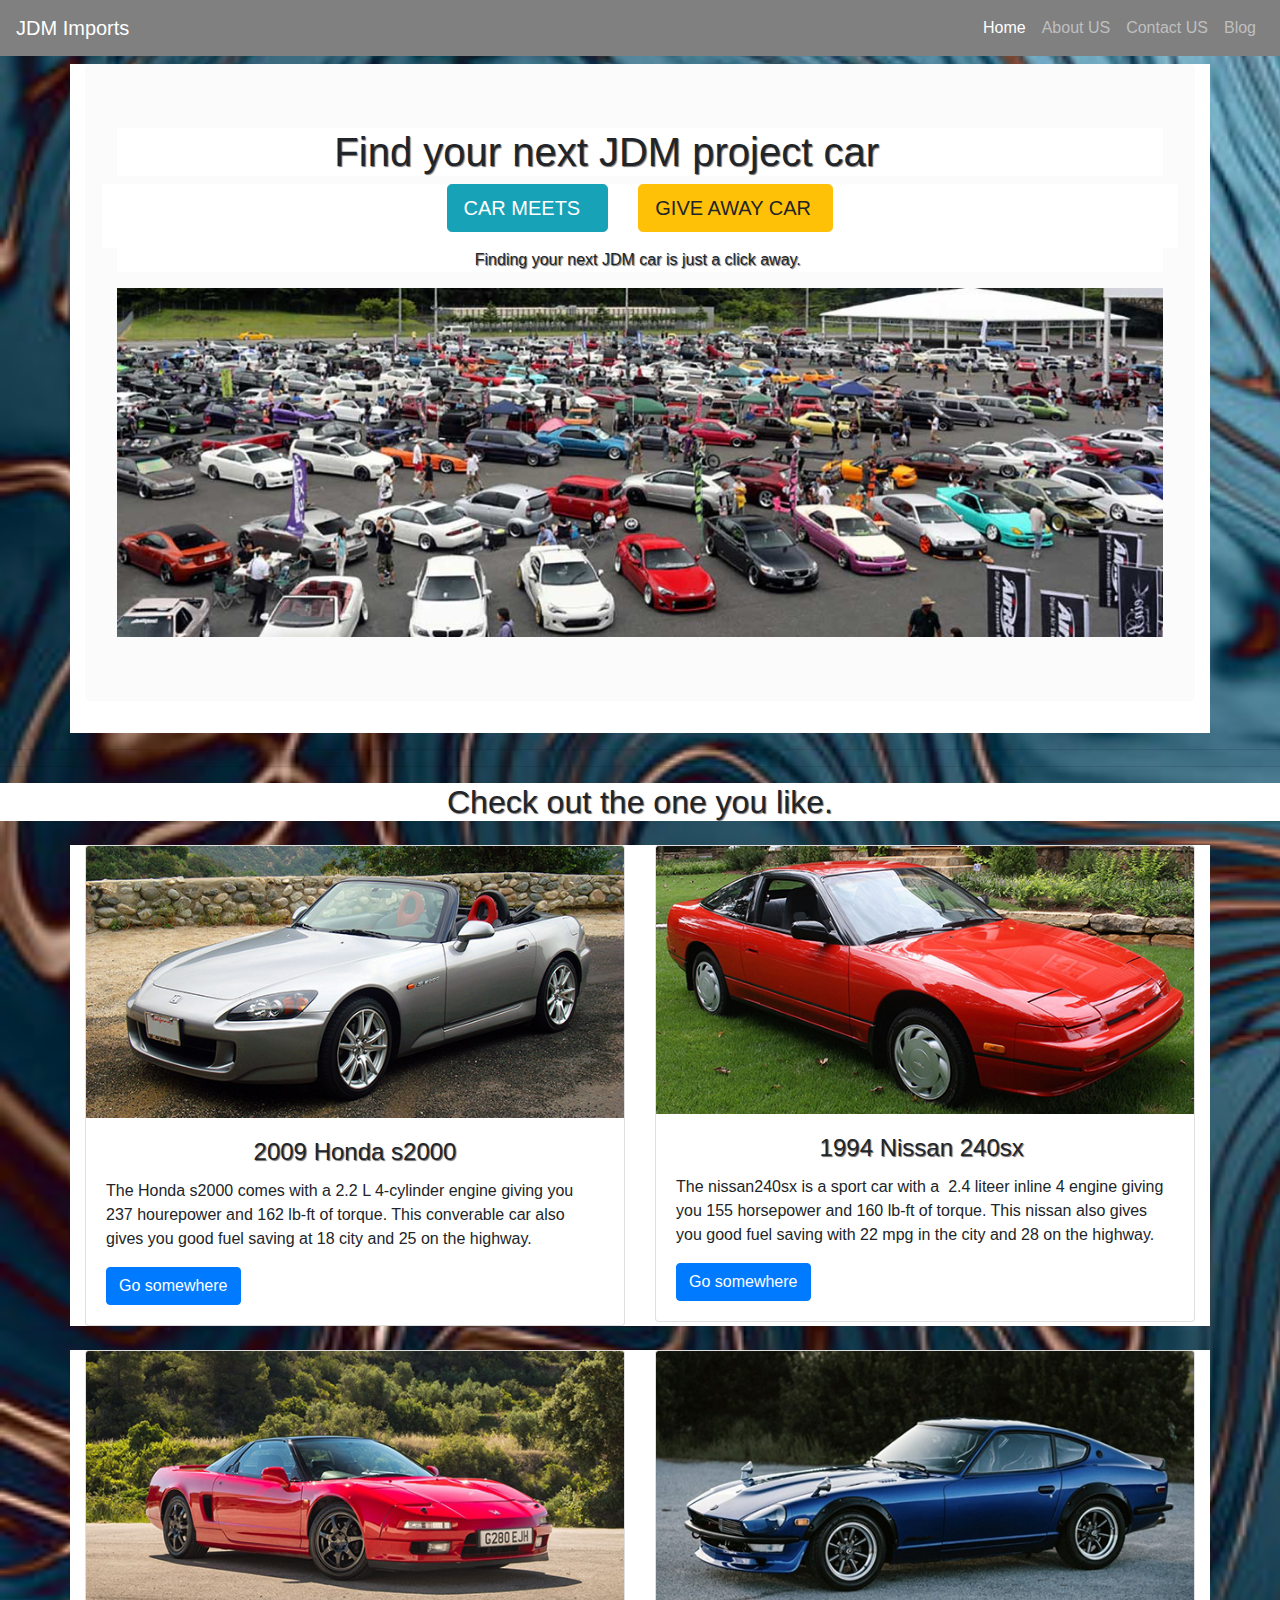
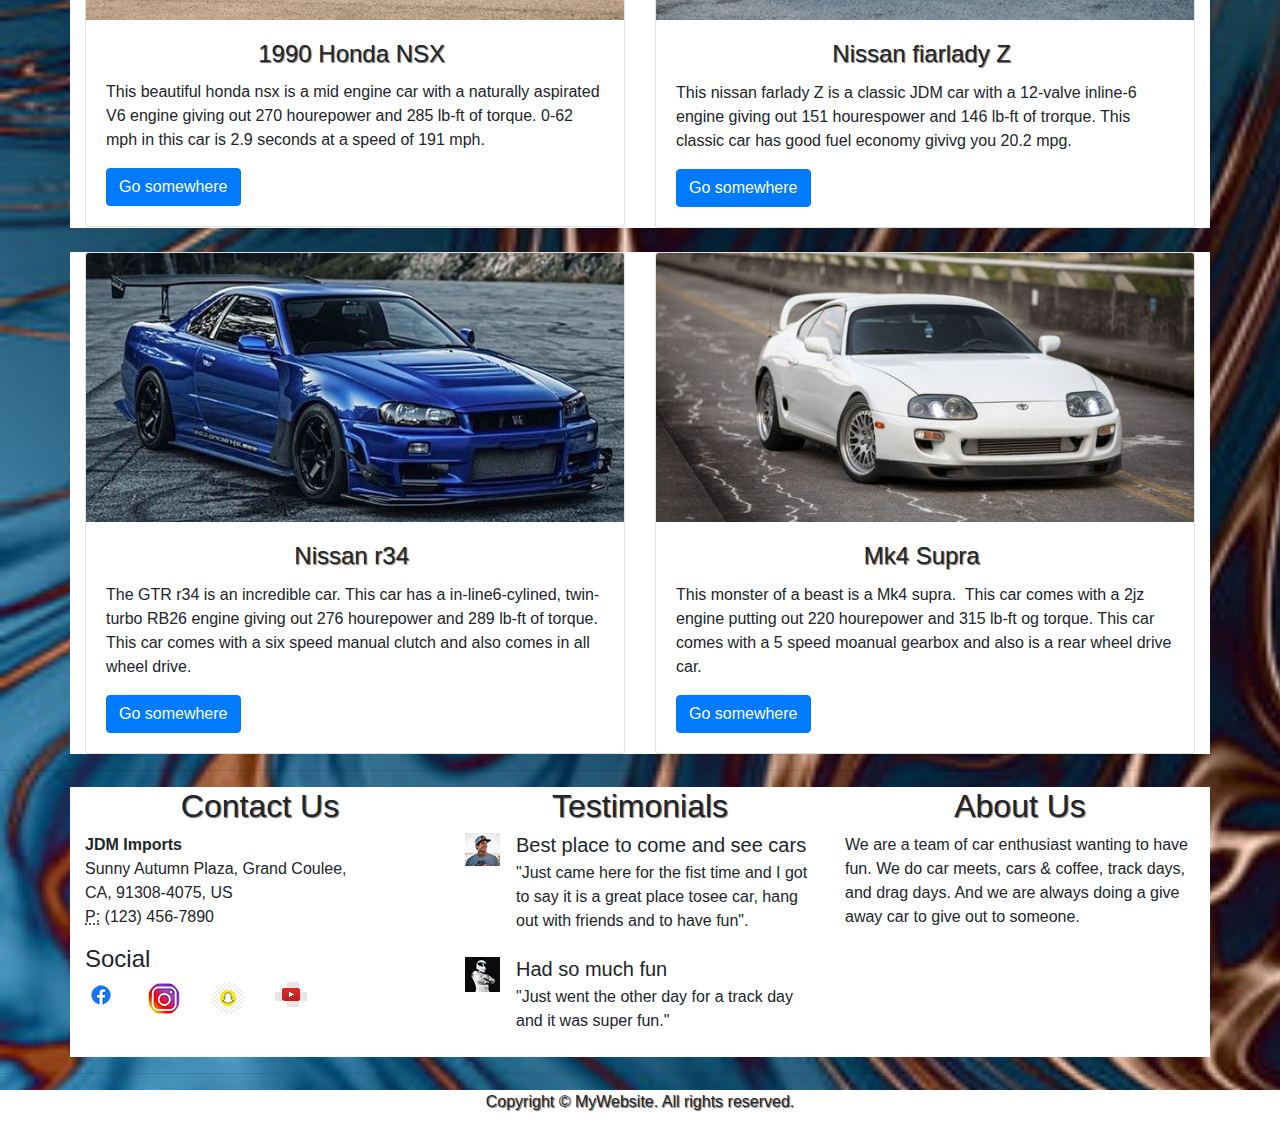
<file: index.html>
<!DOCTYPE html>
<html lang="en">
  <head>
    <meta charset="utf-8">
    <meta http-equiv="X-UA-Compatible" content="IE=edge">
    <meta name="viewport" content="width=device-width, initial-scale=1">
    <title>Bootstrap Product Page Template</title>
    <!-- Bootstrap -->
    <link href="css/bootstrap-4.4.1.css" rel="stylesheet">
	<link rel="stylesheet" href="https://cdnjs.cloudflare.com/ajax/libs/animate.css/4.1.1/animate.min.css"/>
    <style>
		nav{
			background-color: gray;
		}
	 .jumbotron {
	background-color: #FBFBFB;
}
    .row {
	background-color: #FFFFFF;
}
.text-center {
	background-color: #FFFFFF;
}
    .container {
}
    </style>
	</head>
  <body>
	  <nav class="navbar navbar-expand-lg navbar-dark ">
      <a class="navbar-brand" href="#">JDM Imports</a>
      <button class="navbar-toggler" type="button" data-toggle="collapse" data-target="#navbarSupportedContent" aria-controls="navbarSupportedContent" aria-expanded="false" aria-label="Toggle navigation">
      <span class="navbar-toggler-icon"></span>
      </button>
      <div class="collapse navbar-collapse" id="navbarSupportedContent">
        <ul class="navbar-nav ml-auto">
          <li class="nav-item active">
            <a class="nav-link" href="#">Home <span class="sr-only">(current)</span></a>
          </li>
          <li class="nav-item">
            <a class="nav-link" href="about.html">About US</a>
          </li>
		  <li class="nav-item">
            <a class="nav-link" href="contact.html">Contact US</a>
          </li>
		  <li class="nav-item">
            <a class="nav-link" href="#">Blog</a>
          </li>
          
        </ul>
        
      </div>
    </nav>
    <div class="container mt-2">
      <div class="row">
        <div class="col-12">
          <div class="jumbotron">
            <h1 class="text-center animate__animated animate__fadeInLeftBig">Find your next JDM project car&nbsp; &nbsp; &nbsp;&nbsp;</h1>
            <div class="row justify-content-center">
              <div class="col-auto">
                <p><a class="btn btn-info btn-lg animate__animated animate__flipInX" href="#" role="button">CAR MEETS&nbsp;&nbsp;</a> </p>
              </div>
              <div class="col-auto">
                <p><a class="btn btn-warning btn-lg animate__animated animate__flipInX" href="#" role="button">GIVE AWAY CAR&nbsp;</a> </p>
              </div>
            </div>
            <p class="text-center animate__animated animate__fadeInRight">Finding your next JDM car is just a click away.&nbsp;</p>
            <img src="images/JDM-project.jpg" alt="pic of Japanes cars in a parking lot" class="img-fluid animate__animated animate__rotateIn"> 
          </div>
        </div>
      </div>
    </div>
    
  <hr>
    
    <hr>
    <section>
      <h2 class="text-center">Check out the one you like.</h2>
      
    </section>
    <div class="container mt-4">
      <div class="row">
        <div class="col-sm-6">
          <div class="card">
            <img class="card-img-top" src="images/HondaS2000 600 x 300.png" alt="Car of a Honda s2000 converable">
            <div class="card-body">
              <h4 class="card-title text-center">2009 Honda s2000</h4>
<p class="card-text">The Honda s2000 comes with a&nbsp;2.2 L 4-cylinder engine giving you 237 hourepower and 162 lb-ft of torque. This converable car also gives you good fuel saving at 18 city and 25 on the highway.&nbsp; &nbsp;</p>
              <a href="#" class="btn btn-primary">Go somewhere</a>
            </div>
          </div>
        </div>
        <div class="col-sm-6">
          <div class="card">
            <img class="card-img-top" src="images/240zx 600 x 300.png" alt="Card image cap">
            <div class="card-body">
              <h4 class="card-title text-center">1994 Nissan 240sx&nbsp;</h4>
<p class="card-text">The nissan240sx is a sport car with a&nbsp; 2.4 liteer inline 4 engine giving you 155 horsepower and 160 lb-ft of torque. This nissan also gives you good fuel saving with 22 mpg in the city and 28 on the highway.</p>
              <a href="#" class="btn btn-primary">Go somewhere</a>
            </div>
          </div>
        </div>
      </div>
    </div>
  <div class="container mt-4">
      <div class="row">
        <div class="col-sm-6">
          <div class="card">
            <img class="card-img-top" src="images/honda nsx 600 x 300.png" alt="Card image cap">
            <div class="card-body">
              <h4 class="card-title text-center">1990 Honda NSX&nbsp;</h4>
<p class="card-text">This beautiful honda nsx is a mid engine car with a naturally aspirated V6 engine giving out 270 hourepower and 285 lb-ft of torque. 0-62 mph in this car is 2.9 seconds at a speed of 191 mph.</p>
              <a href="#" class="btn btn-primary">Go somewhere</a>
            </div>
          </div>
        </div>
        <div class="col-sm-6">
          <div class="card">
            <img class="card-img-top" src="images/nissan fairlady z 600 x 300.png" alt="Card image cap">
            <div class="card-body">
              <h4 class="card-title text-center">Nissan fiarlady Z&nbsp;</h4>
<p class="card-text">This nissan farlady Z is a classic JDM car with a 12-valve inline-6 engine giving out 151 hourespower and 146 lb-ft of trorque. This classic car has good fuel economy givivg you 20.2 mpg.&nbsp; &nbsp; &nbsp;</p>
              <a href="#" class="btn btn-primary">Go somewhere</a>
            </div>
          </div>
        </div>
      </div>
    </div>
	  <div class="container mt-4">
      <div class="row">
        <div class="col-sm-6">
          <div class="card">
            <img class="card-img-top" src="images/nissan r34 600 x 300.png" alt="Card image cap">
            <div class="card-body">
              <h4 class="card-title text-center">Nissan r34&nbsp;</h4>
<p class="card-text">The GTR r34 is an incredible car. This car has a in-line6-cylined, twin-turbo RB26 engine giving out 276 hourepower and 289 lb-ft of torque. This car comes with a six speed manual clutch and also comes in all wheel drive.&nbsp; &nbsp; &nbsp;&nbsp;</p>
              <a href="#" class="btn btn-primary">Go somewhere</a>
            </div>
          </div>
        </div>
        <div class="col-sm-6">
          <div class="card">
            <img class="card-img-top" src="images/mk4 supra 600 x 300.png" alt="Card image cap">
            <div class="card-body">
              <h4 class="card-title text-center">Mk4 Supra&nbsp;</h4>
<p class="card-text">This monster of a beast is a Mk4 supra.&nbsp; This car comes with a 2jz engine putting out 220 hourepower and 315 lb-ft og torque. This car comes with a 5 speed moanual gearbox and also is a rear wheel drive car.&nbsp; &nbsp; &nbsp; &nbsp; &nbsp;&nbsp;</p>
              <a href="#" class="btn btn-primary">Go somewhere</a>
            </div>
          </div>
        </div>
      </div>
    </div>
  <hr>
    <div class="container">
      <div class="row">
        <div class="col-lg-4 col-md-6 col-sm-6 mb-md-0 mb-2">
          <h2 class="text-center">Contact Us</h2>
          <address>
            <strong>JDM Imports</strong><br>
            Sunny Autumn Plaza, Grand Coulee,<br>
            CA, 91308-4075, US<br>
            <abbr title="Phone">P:</abbr> (123) 456-7890
          </address>
          <h4>Social</h4>
          <div class="row">
            <div class="col-2"><img class="rounded-circle" src="images/facebook logo.png" alt=""></div>
            <div class="col-2"><img src="images/instagram t logo.png" alt="" class="rounded-circle"></div>
            <div class="col-2"><img src="images/snapchat t logo.png" alt="" class="rounded-circle"></div>
            <div class="col-2"><img class="rounded" src="images/youtube t logo.png" alt=""></div>
          </div>
        </div>
        <div class="col-lg-4 col-md-6 col-12">
          <h2 class="text-center">Testimonials</h2>
          <ul class="list-unstyled">
            <li class="media">
              <img class="mr-3" src="images/dustin 35.png" alt="Generic placeholder image">
              <div class="media-body">
                <h5 class="mt-0 mb-1">Best place to come and see cars&nbsp;</h5>
                <p class="mb-0">"Just came here for the fist time and I got to say it is a great place tosee car, hang out with friends and to have fun".</p>
              </div>
            </li>
            <li class="media my-4">
              <img class="mr-3" src="images/the stig 35.png" alt="Generic placeholder image">
              <div class="media-body">
                <h5 class="mt-0 mb-1">Had so much fun&nbsp;</h5>
                <p class="mb-0">"Just went the other day for a track day and it was super fun."</p>
              </div>
            </li>
          </ul>
        </div>
        <div class="col-lg-4 col-12">
          <h2 class="text-center">About Us</h2>
          <p>We are a team of&nbsp;car enthusiast wanting to have fun. We do car meets, cars &amp; coffee, track days, and drag days. And we are always doing a give away car to give out to someone.&nbsp;</p>
          <p>&nbsp;</p>
        </div>
      </div>
    </div>
    <hr>
    <footer class="text-center">
      <div class="container">
        <div class="row">
          <div class="col-12">
            <p>Copyright © MyWebsite. All rights reserved.</p>
          </div>
        </div>
      </div>
    </footer>
    <!-- jQuery (necessary for Bootstrap's JavaScript plugins) -->
    <script src="js/jquery-3.4.1.min.js"></script>
    <!-- Include all compiled plugins (below), or include individual files as needed -->
    <script src="js/popper.min.js"></script>
    <script src="js/bootstrap-4.4.1.js"></script>
  </body>
</html>
</file>
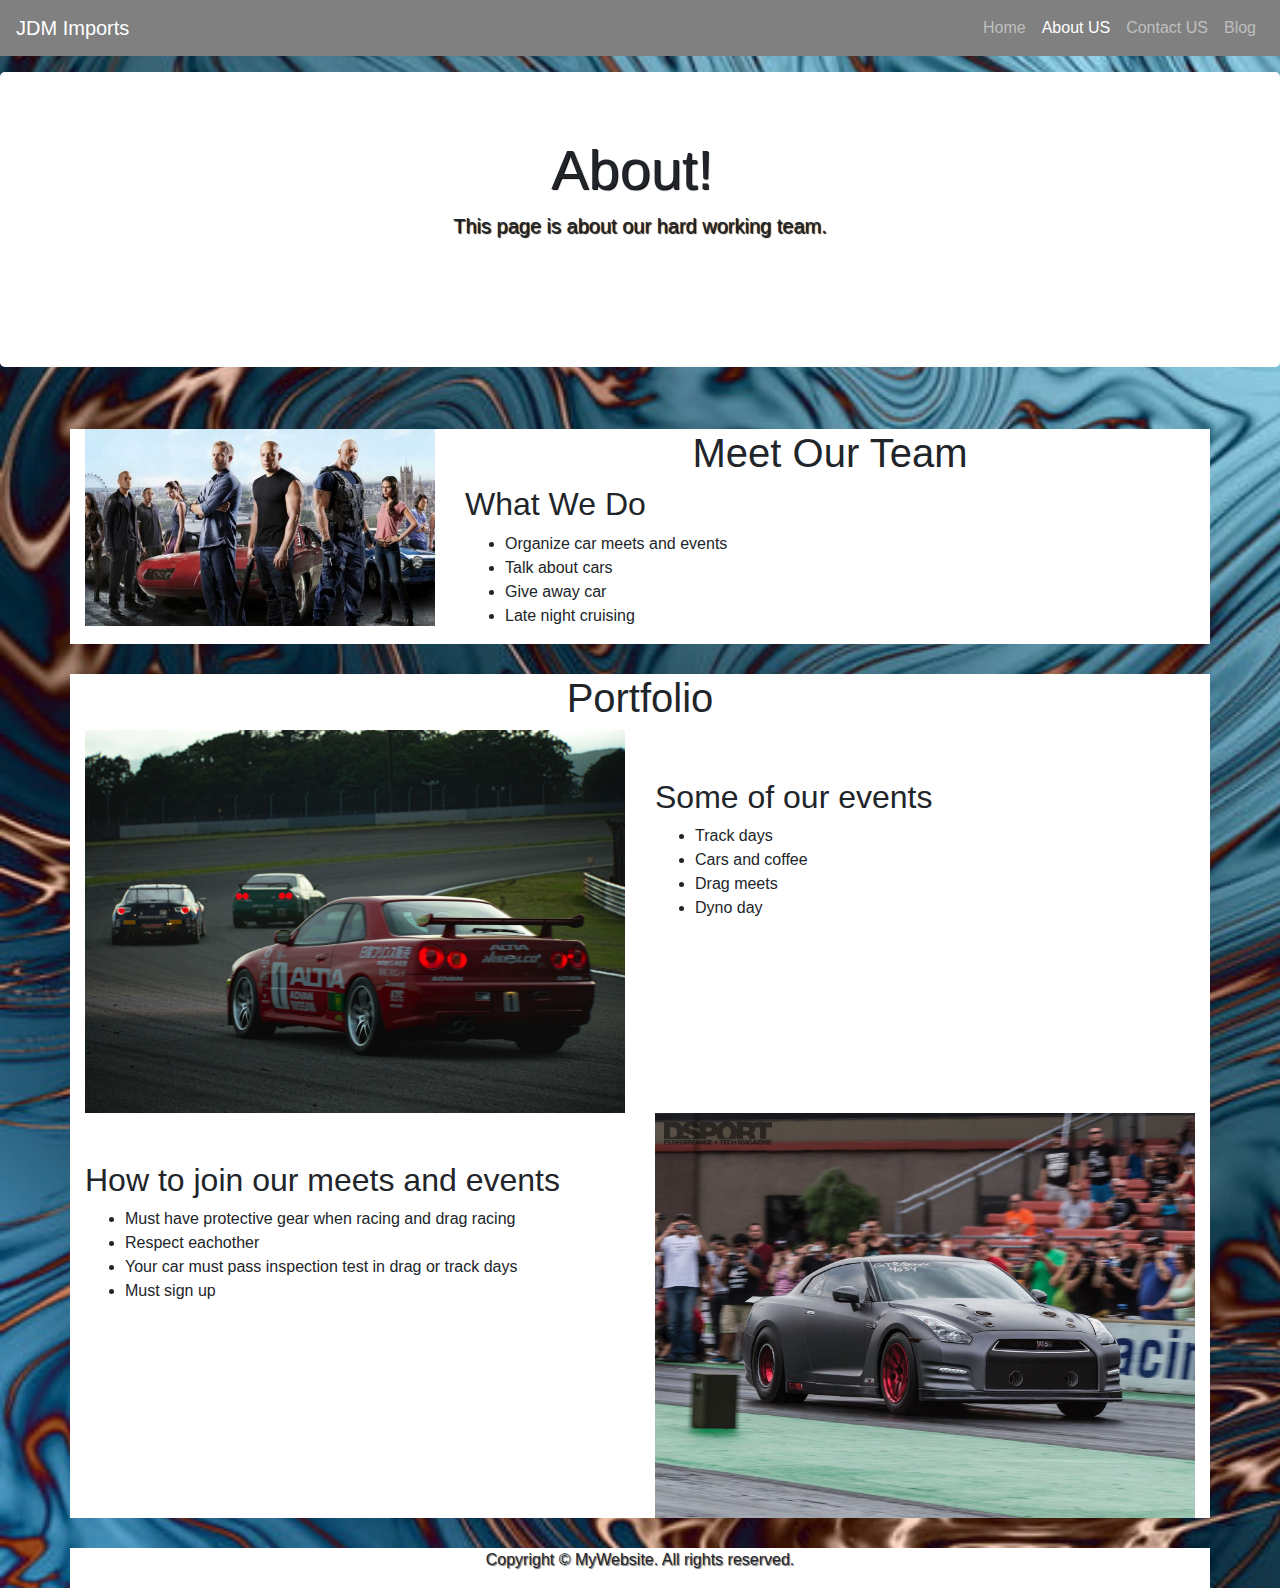
<file: about.html>
<!DOCTYPE html>
<html lang="en">
  <head>
    <meta charset="utf-8">
    <meta http-equiv="X-UA-Compatible" content="IE=edge">
    <meta name="viewport" content="width=device-width, initial-scale=1">
    <title>Bootstrap Product Page Template</title>
    <!-- Bootstrap -->
    <link href="css/bootstrap-4.4.1.css" rel="stylesheet">
	<link rel="stylesheet" href="https://cdnjs.cloudflare.com/ajax/libs/animate.css/4.1.1/animate.min.css"/>
    <style>
		nav{
			background-color: gray;
		}
	 .jumbotron {
	background-color: #FFFFFF;
	text-shadow: 1px 1px 1px #000000;
}
.container {
	background-color: #FFFFFF;
	margin-top: 30px;
}
.container h1 {
	text-align: center;
}
    .container {
}
    </style>
	</head>
  <body>
	  <nav class="navbar navbar-expand-lg navbar-dark ">
      <a class="navbar-brand" href="#">JDM Imports</a>
      <button class="navbar-toggler" type="button" data-toggle="collapse" data-target="#navbarSupportedContent" aria-controls="navbarSupportedContent" aria-expanded="false" aria-label="Toggle navigation">
      <span class="navbar-toggler-icon"></span>
      </button>
      <div class="collapse navbar-collapse" id="navbarSupportedContent">
        <ul class="navbar-nav ml-auto">
          <li class="nav-item">
            <a class="nav-link" href="index.html">Home <span class="sr-only">(current)</span></a>
          </li>
          <li class="nav-item active">
            <a class="nav-link" href="#">About US</a>
          </li>
		  <li class="nav-item">
            <a class="nav-link" href="contact.html">Contact US</a>
          </li>
		  <li class="nav-item">
            <a class="nav-link" href="#">Blog</a>
          </li>
          
        </ul>
        
      </div>
    </nav>
	  
  <div class="container-fulid mt-3">
	  <div class="row">
	    <div class="col-xl-12">
		  <div class="jumbotron text-center">
		    <h1 class="display-4 animate__animated animate__fadeInDownBig">About!&nbsp;</h1>
		    <p class="lead animate__animated animate__fadeInUp">This page is about our hard working team.</p>
            <p class="lead">&nbsp; </p>
	      </div>
        </div>
    </div>
  </div>
	
  <div class="container">
    <div class="row">
	    <div class="col-md-4"><img src="images/fast&furious.jpg" width="100%" height="auto" alt="" class="img-fluid animate__animated animate__fadeInLeft"/></div>
	    <div class="col-md-8 animate__animated animate__flipInX">
		<h1>Meet Our Team</h1>
		<h2>What We Do</h2>
		<ul>
			<li>Organize car meets and events</li>
			<li>Talk about cars</li>
			<li>Give away car</li>
			<li>Late night cruising</li>
		</ul>
		</div>
    </div>
  </div>
	  
  <div class="container">
    <div class="row">
      <div class="col-sm-12"><h1>Portfolio</h1></div>
    </div>
  
	
  <div class="row">
	  <div class="col-md-6"><img src="images/JDM track day.jpg" width="100%" height="auto" alt="" class="img-fluid animate__animated animate__fadeInLeft"/></div>
    <div class="col-md-6">
	<h2 class="mt-5 animate__animated animate__flipInX">Some of our events</h2>
	  <ul>
		<li>Track days</li>
		<li>Cars and coffee</li>
		<li>Drag meets</li>
		<li>Dyno day</li>
	  </ul>
	</div>
  </div>
	  
    <div class="row">
      <div class="col-md-6">
		<h2 class="mt-5">How to join our meets and events</h2>
			<ul>
			  <li>Must have protective gear when racing and drag racing</li>
			  <li>Respect eachother</li>
			  <li>Your car must pass inspection test in drag or track days</li>
			  <li>Must sign up</li>
			</ul>
	  </div>
	    <div class="col-md-6"><img src="images/GTR drag racing.jpg" width="100%" height="auto" alt="" class="img-fluid animate__animated animate__fadeInRight"/></div>
    </div>
  </div> 
<footer class="text-center">
  <div class="container">
        <div class="row">
          <div class="col-12">
            <p>Copyright © MyWebsite. All rights reserved.</p>
          </div>
        </div>
      </div>
    </footer>
    <!-- jQuery (necessary for Bootstrap's JavaScript plugins) -->
    <script src="js/jquery-3.4.1.min.js"></script>
    <!-- Include all compiled plugins (below), or include individual files as needed -->
    <script src="js/popper.min.js"></script>
    <script src="js/bootstrap-4.4.1.js"></script>
  </body>
</html>
</file>
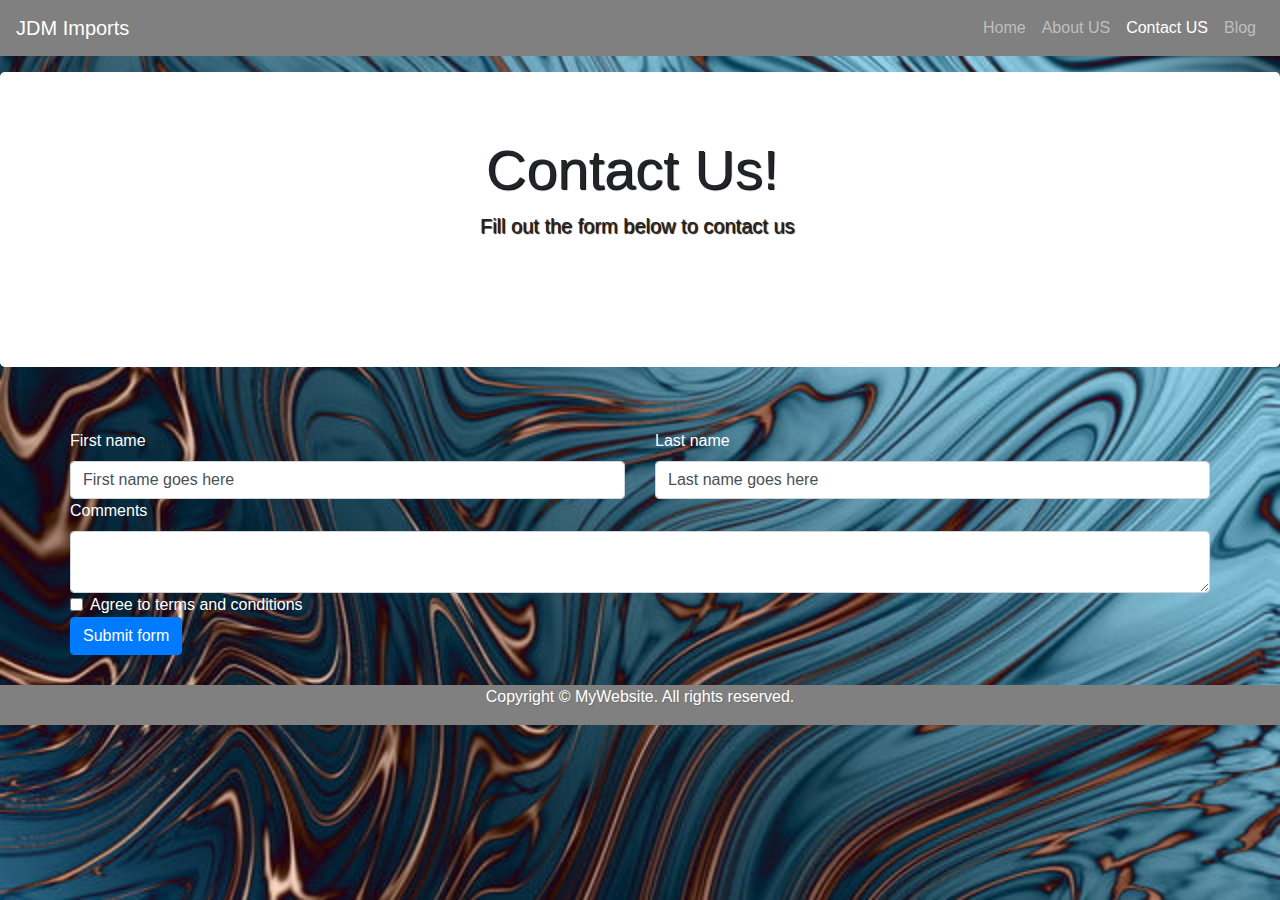
<file: contact.html>
<!DOCTYPE html>
<html lang="en">
  <head>
    <meta charset="utf-8">
    <meta http-equiv="X-UA-Compatible" content="IE=edge">
    <meta name="viewport" content="width=device-width, initial-scale=1">
    <title>Bootstrap Product Page Template</title>
    <!-- Bootstrap -->
    <link href="css/bootstrap-4.4.1.css" rel="stylesheet">
	<link rel="stylesheet" href="https://cdnjs.cloudflare.com/ajax/libs/animate.css/4.1.1/animate.min.css"/>
    <style>
		nav{
			background-color: gray;
		}
	 .jumbotron {
	text-shadow: 1px 1px 1px #000000;
	background-color: #FFFFFF;
}
.container {
	margin-top: 30px;
}
.container h1 {
	text-align: center;
}
.container {
	color: #FFFFFF;
}
    .container {
}
    footer {
	background-color: #808080;
}
    </style>
	</head>
  <body>
	  <nav class="navbar navbar-expand-lg navbar-dark ">
      <a class="navbar-brand" href="#">JDM Imports</a>
      <button class="navbar-toggler" type="button" data-toggle="collapse" data-target="#navbarSupportedContent" aria-controls="navbarSupportedContent" aria-expanded="false" aria-label="Toggle navigation">
      <span class="navbar-toggler-icon"></span>
      </button>
      <div class="collapse navbar-collapse" id="navbarSupportedContent">
        <ul class="navbar-nav ml-auto">
          <li class="nav-item">
            <a class="nav-link" href="index.html">Home <span class="sr-only">(current)</span></a>
          </li>
          <li class="nav-item">
            <a class="nav-link" href="about.html">About US</a>
          </li>
		  <li class="nav-item active">
            <a class="nav-link" href="#">Contact US</a>
          </li>
		  <li class="nav-item">
            <a class="nav-link" href="#">Blog</a>
          </li>
          
        </ul>
        
      </div>
    </nav>
	  
  <div class="container-fulid mt-3">
	  <div class="row">
	    <div class="col-xl-12">
		  <div class="jumbotron text-center">
		    <h1 class="display-4 animate__animated animate__fadeInRightBig">Contact Us!&nbsp;</h1>
		    <p class="lead animate__animated animate__fadeInLeft">Fill out the form below to contact us&nbsp;</p>
            <p class="lead">&nbsp; </p>
	      </div>
        </div>
    </div>
  </div>
	
  <section>
    <div class="container">
	  <div class="row">
	    <div class="col-xs-12">
		  <form class="row g-3 needs-validation" novalidate>
  <div class="col-md-6">
    <label for="validationCustom01" class="form-label">First name</label>
    <input type="text" class="form-control" id="validationCustom01" value="First name goes here" required>
    <div class="valid-feedback">
      Looks good!
    </div>
  </div>
  <div class="col-md-6">
    <label for="validationCustom02" class="form-label">Last name</label>
    <input type="text" class="form-control" id="validationCustom02" value="Last name goes here" required>
    <div class="valid-feedback">
      Looks good!
    </div>
  </div>
  
  <div class="col-md-12">
    <label for="validationCustom03" class="form-label">Comments</label>
    <textarea class="form-control" id="validationCustom03" row="5" required></textarea>
    <div class="invalid-feedback">
      Please provide your comments here.
    </div>
  </div>
  
  <div class="col-12">
    <div class="form-check">
      <input class="form-check-input" type="checkbox" value="" id="invalidCheck" required>
      <label class="form-check-label" for="invalidCheck">
        Agree to terms and conditions
      </label>
      <div class="invalid-feedback">
        You must agree before submitting.
      </div>
    </div>
  </div>
  <div class="col-12">
    <button class="btn btn-primary" type="submit">Submit form</button>
  </div>
</form>
		</div>
      </div>
    </div>
  </section>
	  
<footer class="text-center">
  <div class="container">
        <div class="row">
          <div class="col-12">
            <p>Copyright © MyWebsite. All rights reserved.</p>
          </div>
        </div>
  </div>
  </footer>
    <!-- jQuery (necessary for Bootstrap's JavaScript plugins) -->
    <script src="js/jquery-3.4.1.min.js"></script>
    <!-- Include all compiled plugins (below), or include individual files as needed -->
    <script src="js/popper.min.js"></script>
    <script src="js/bootstrap-4.4.1.js"></script>
  </body>
</html>
</file>
